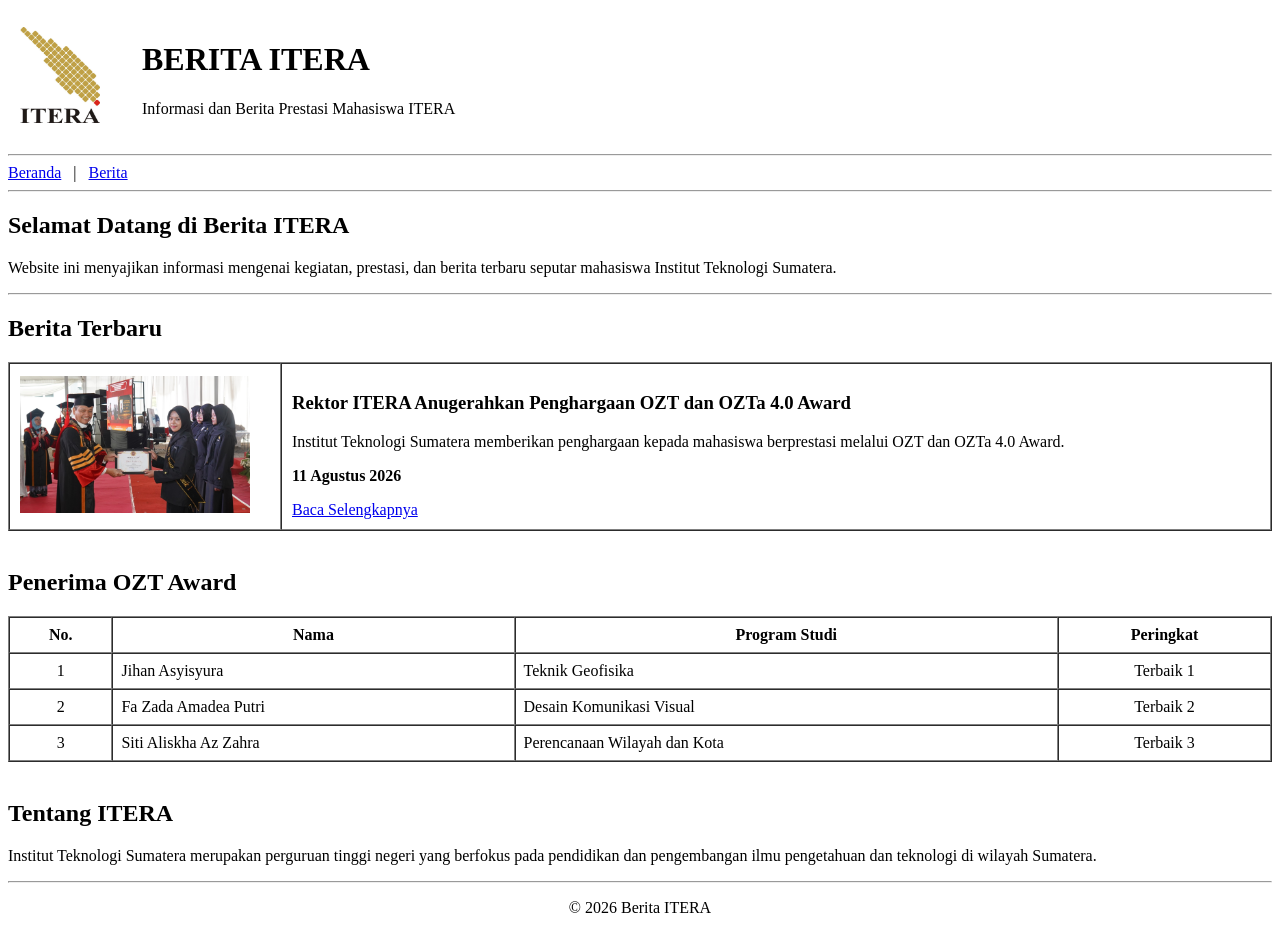
<file: Task_2/index.html>
<!DOCTYPE html>
<html lang="id">
<head>
    <meta charset="UTF-8">
    <title>Berita ITERA - Beranda</title>
</head>

<body>

    <header>
        <table width="100%" cellpadding="10">
            <tr>
                <td width="100">
                    <img src="Images/logo-itera.jpg"
                         alt="Logo ITERA"
                         width="80">
                </td>

                <td>
                    <h1>BERITA ITERA</h1>
                    <p>Informasi dan Berita Prestasi Mahasiswa ITERA</p>
                </td>
            </tr>
        </table>

        <hr>

        <nav>
            <a href="index.html">Beranda</a>
            &nbsp;&nbsp;|&nbsp;&nbsp;
            <a href="berita.html">Berita</a>
        </nav>

        <hr>
    </header>


    <main>

        <section>
            <h2>Selamat Datang di Berita ITERA</h2>

            <p>
                Website ini menyajikan informasi mengenai kegiatan,
                prestasi, dan berita terbaru seputar mahasiswa
                Institut Teknologi Sumatera.
            </p>
        </section>

        <hr>


        <section>
            <h2>Berita Terbaru</h2>

            <table border="1" cellpadding="10" cellspacing="0" width="100%">
                <tr>
                    <td width="250">
                        <img src="Images/ozt-award.jpg"
                             alt="Penghargaan OZT dan OZTa 4.0 Award"
                             width="230">
                    </td>

                    <td>
                        <h3>
                            Rektor ITERA Anugerahkan Penghargaan
                            OZT dan OZTa 4.0 Award
                        </h3>

                        <p>
                            Institut Teknologi Sumatera memberikan
                            penghargaan kepada mahasiswa berprestasi
                            melalui OZT dan OZTa 4.0 Award.
                        </p>

                        <p>
                            <b>11 Agustus 2026</b>
                        </p>

                        <a href="berita.html">
                            Baca Selengkapnya
                        </a>
                    </td>
                </tr>
            </table>
        </section>

        <br>

        <section>
            <h2>Penerima OZT Award</h2>

            <table border="1" cellpadding="8" cellspacing="0" width="100%">
                <tr>
                    <th>No.</th>
                    <th>Nama</th>
                    <th>Program Studi</th>
                    <th>Peringkat</th>
                </tr>

                <tr>
                    <td align="center">1</td>
                    <td>Jihan Asyisyura</td>
                    <td>Teknik Geofisika</td>
                    <td align="center">Terbaik 1</td>
                </tr>

                <tr>
                    <td align="center">2</td>
                    <td>Fa Zada Amadea Putri</td>
                    <td>Desain Komunikasi Visual</td>
                    <td align="center">Terbaik 2</td>
                </tr>

                <tr>
                    <td align="center">3</td>
                    <td>Siti Aliskha Az Zahra</td>
                    <td>Perencanaan Wilayah dan Kota</td>
                    <td align="center">Terbaik 3</td>
                </tr>
            </table>
        </section>

        <br>

        <aside>
            <h2>Tentang ITERA</h2>

            <p>
                Institut Teknologi Sumatera merupakan perguruan tinggi
                negeri yang berfokus pada pendidikan dan pengembangan
                ilmu pengetahuan dan teknologi di wilayah Sumatera.
            </p>
        </aside>

    </main>


    <hr>

    <footer>
        <p align="center">
            &copy; 2026 Berita ITERA
        </p>
    </footer>

</body>
</html>
</file>
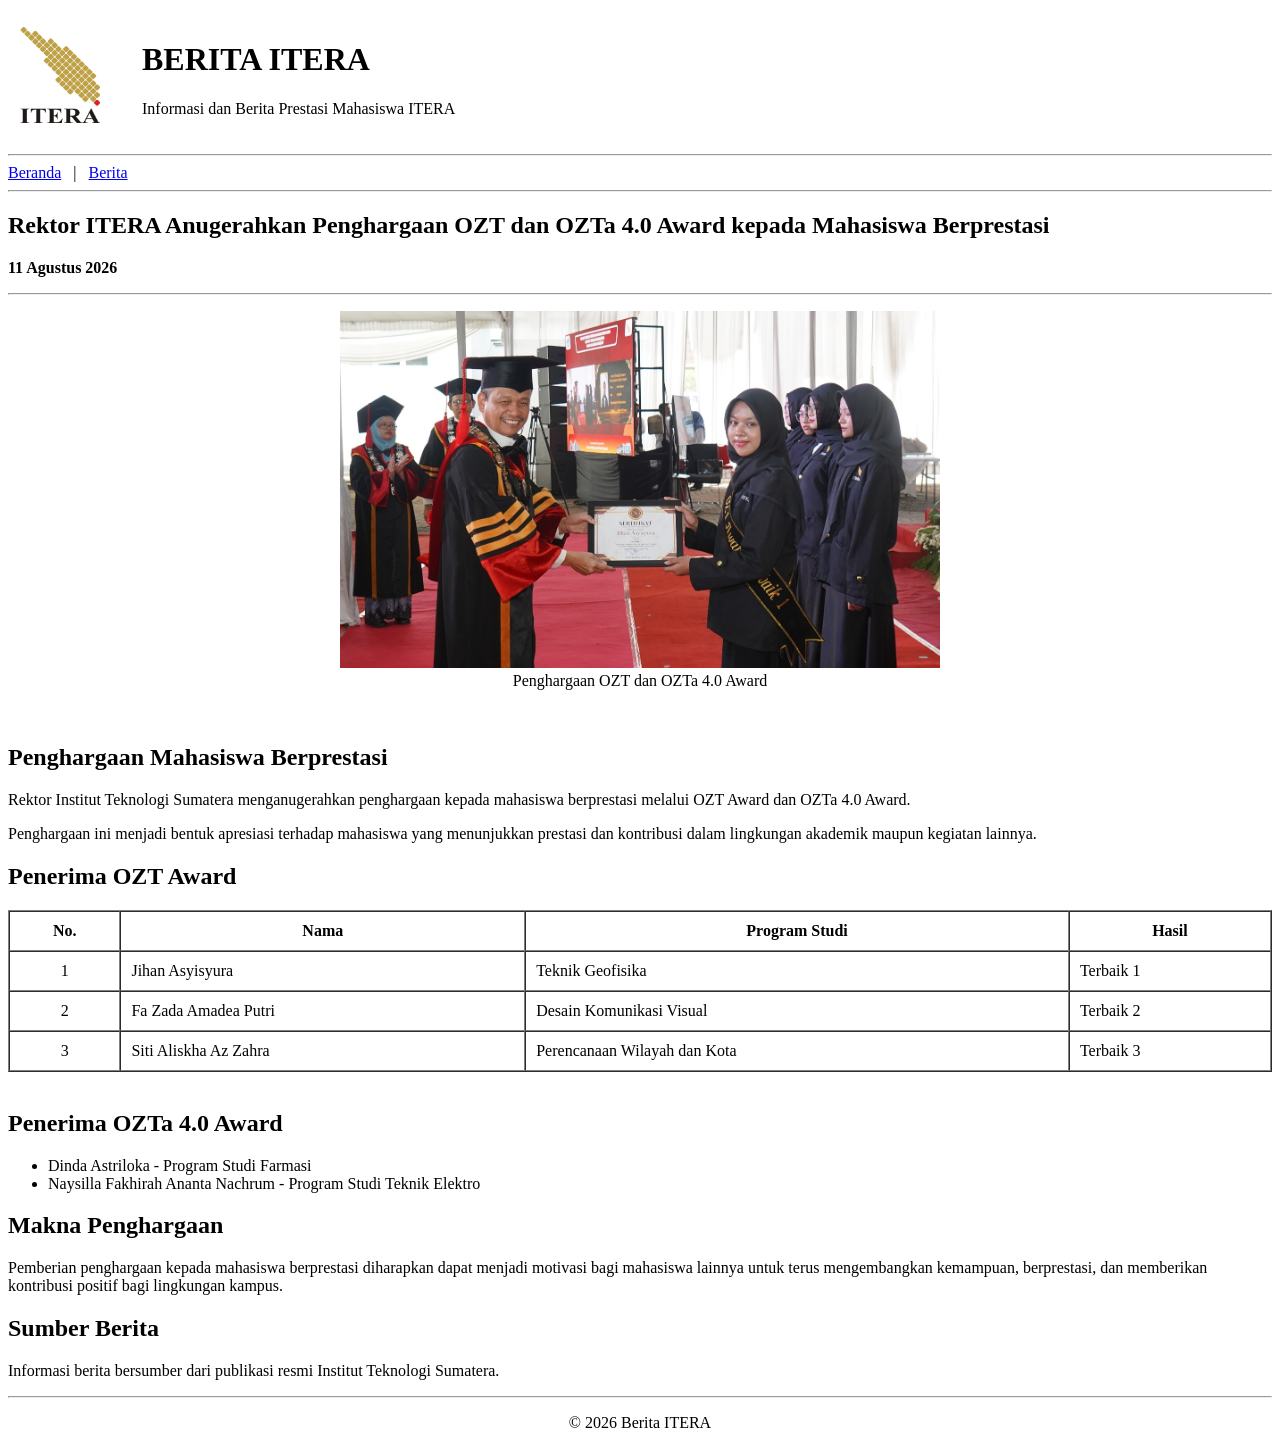
<file: Task_2/berita.html>
<!DOCTYPE html>
<html lang="id">
<head>
    <meta charset="UTF-8">
    <title>Berita ITERA - OZT dan OZTa 4.0 Award</title>
</head>

<body>

    <header>
        <table width="100%" cellpadding="10">
            <tr>
                <td width="100">
                    <img src="Images/logo-itera.jpg"
                         alt="Logo ITERA"
                         width="80">
                </td>

                <td>
                    <h1>BERITA ITERA</h1>
                    <p>Informasi dan Berita Prestasi Mahasiswa ITERA</p>
                </td>
            </tr>
        </table>

        <hr>

        <nav>
            <a href="index.html">Beranda</a>
            &nbsp;&nbsp;|&nbsp;&nbsp;
            <a href="berita.html">Berita</a>
        </nav>

        <hr>
    </header>


    <main>

        <article>

            <h1>
                Rektor ITERA Anugerahkan Penghargaan
                OZT dan OZTa 4.0 Award kepada Mahasiswa Berprestasi
            </h1>

            <p>
                <b>11 Agustus 2026</b>
            </p>

            <hr>

            <figure align="center">
                <img src="Images/ozt-award.jpg"
                     alt="Penghargaan OZT dan OZTa 4.0 Award"
                     width="600">

                <figcaption>
                    Penghargaan OZT dan OZTa 4.0 Award
                </figcaption>
            </figure>

            <br>

            <section>
                <h2>Penghargaan Mahasiswa Berprestasi</h2>

                <p>
                    Rektor Institut Teknologi Sumatera menganugerahkan
                    penghargaan kepada mahasiswa berprestasi melalui
                    OZT Award dan OZTa 4.0 Award.
                </p>

                <p>
                    Penghargaan ini menjadi bentuk apresiasi terhadap
                    mahasiswa yang menunjukkan prestasi dan kontribusi
                    dalam lingkungan akademik maupun kegiatan lainnya.
                </p>
            </section>


            <section>
                <h2>Penerima OZT Award</h2>

                <table border="1" cellpadding="10" cellspacing="0"
                       width="100%">

                    <tr>
                        <th>No.</th>
                        <th>Nama</th>
                        <th>Program Studi</th>
                        <th>Hasil</th>
                    </tr>

                    <tr>
                        <td align="center">1</td>
                        <td>Jihan Asyisyura</td>
                        <td>Teknik Geofisika</td>
                        <td>Terbaik 1</td>
                    </tr>

                    <tr>
                        <td align="center">2</td>
                        <td>Fa Zada Amadea Putri</td>
                        <td>Desain Komunikasi Visual</td>
                        <td>Terbaik 2</td>
                    </tr>

                    <tr>
                        <td align="center">3</td>
                        <td>Siti Aliskha Az Zahra</td>
                        <td>Perencanaan Wilayah dan Kota</td>
                        <td>Terbaik 3</td>
                    </tr>

                </table>
            </section>


            <br>


            <section>
                <h2>Penerima OZTa 4.0 Award</h2>

                <ul>
                    <li>
                        Dinda Astriloka -
                        Program Studi Farmasi
                    </li>

                    <li>
                        Naysilla Fakhirah Ananta Nachrum -
                        Program Studi Teknik Elektro
                    </li>
                </ul>
            </section>


            <section>
                <h2>Makna Penghargaan</h2>

                <p>
                    Pemberian penghargaan kepada mahasiswa berprestasi
                    diharapkan dapat menjadi motivasi bagi mahasiswa
                    lainnya untuk terus mengembangkan kemampuan,
                    berprestasi, dan memberikan kontribusi positif
                    bagi lingkungan kampus.
                </p>
            </section>


            <section>
                <h2>Sumber Berita</h2>

                <p>
                    Informasi berita bersumber dari publikasi resmi
                    Institut Teknologi Sumatera.
                </p>
            </section>

        </article>

    </main>


    <hr>

    <footer>
        <p align="center">
            &copy; 2026 Berita ITERA
        </p>
    </footer>

</body>
</html>
</file>
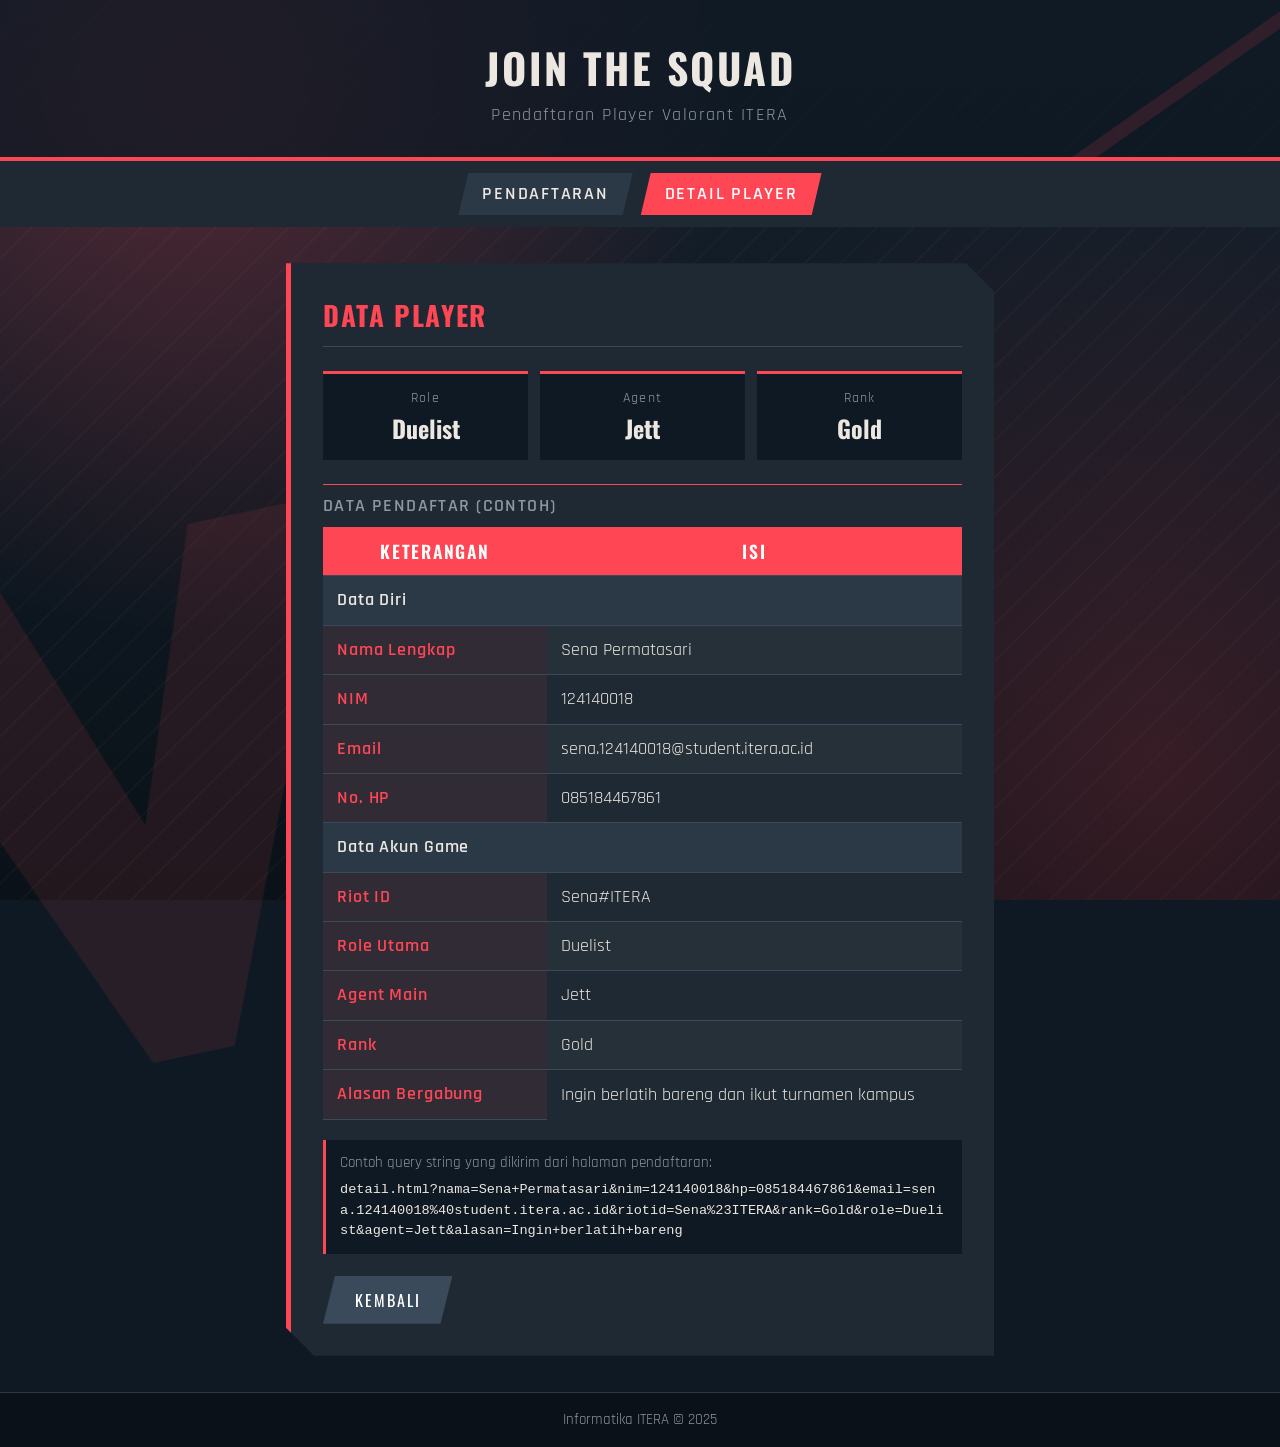
<file: task_3/detail.html>
<!DOCTYPE html>
<html lang="id">
<head>
  <meta charset="UTF-8">
  <meta name="viewport" content="width=device-width, initial-scale=1">
  <title>Detail Player - Valorant ITERA</title>
  <link rel="stylesheet" href="style.css">
</head>
<body>
  <header>
    <h1>Join the Squad</h1>
    <p>Pendaftaran Player Valorant ITERA</p>
  </header>

  <nav>
    <a href="pendaftaran.html">Pendaftaran</a>
    <a href="detail.html" class="aktif">Detail Player</a>
  </nav>

  <main>
    <section class="box">
      <h2>Data Player</h2>

      <!-- Kartu ringkasan (flexbox) -->
      <div class="kartu-wrap">
        <div class="kartu"><span>Role</span><strong>Duelist</strong></div>
        <div class="kartu"><span>Agent</span><strong>Jett</strong></div>
        <div class="kartu"><span>Rank</span><strong>Gold</strong></div>
      </div>

      <!-- Data dummy: halaman ini tidak menangkap data dari query string -->
      <table>
        <caption>Data pendaftar (contoh)</caption>
        <thead>
          <tr><th>Keterangan</th><th>Isi</th></tr>
        </thead>
        <tbody>
          <tr><th colspan="2" class="sub">Data Diri</th></tr>
          <tr><th>Nama Lengkap</th><td>Sena Permatasari</td></tr>
          <tr><th>NIM</th><td>124140018</td></tr>
          <tr><th>Email</th><td>sena.124140018@student.itera.ac.id</td></tr>
          <tr><th>No. HP</th><td>085184467861</td></tr>
          <tr><th colspan="2" class="sub">Data Akun Game</th></tr>
          <tr><th>Riot ID</th><td>Sena#ITERA</td></tr>
          <tr><th>Role Utama</th><td>Duelist</td></tr>
          <tr><th>Agent Main</th><td>Jett</td></tr>
          <tr><th>Rank</th><td>Gold</td></tr>
          <tr><th>Alasan Bergabung</th><td>Ingin berlatih bareng dan ikut turnamen kampus</td></tr>
        </tbody>
      </table>

      <div class="catatan">
        Contoh query string yang dikirim dari halaman pendaftaran:
        <code>detail.html?nama=Sena+Permatasari&amp;nim=124140018&amp;hp=085184467861&amp;email=sena.124140018%40student.itera.ac.id&amp;riotid=Sena%23ITERA&amp;rank=Gold&amp;role=Duelist&amp;agent=Jett&amp;alasan=Ingin+berlatih+bareng</code>
      </div>

      <a href="pendaftaran.html" class="btn btn-abu">Kembali</a>
    </section>
  </main>

  <footer>Informatika ITERA &copy; 2025</footer>
</body>
</html>
</file>
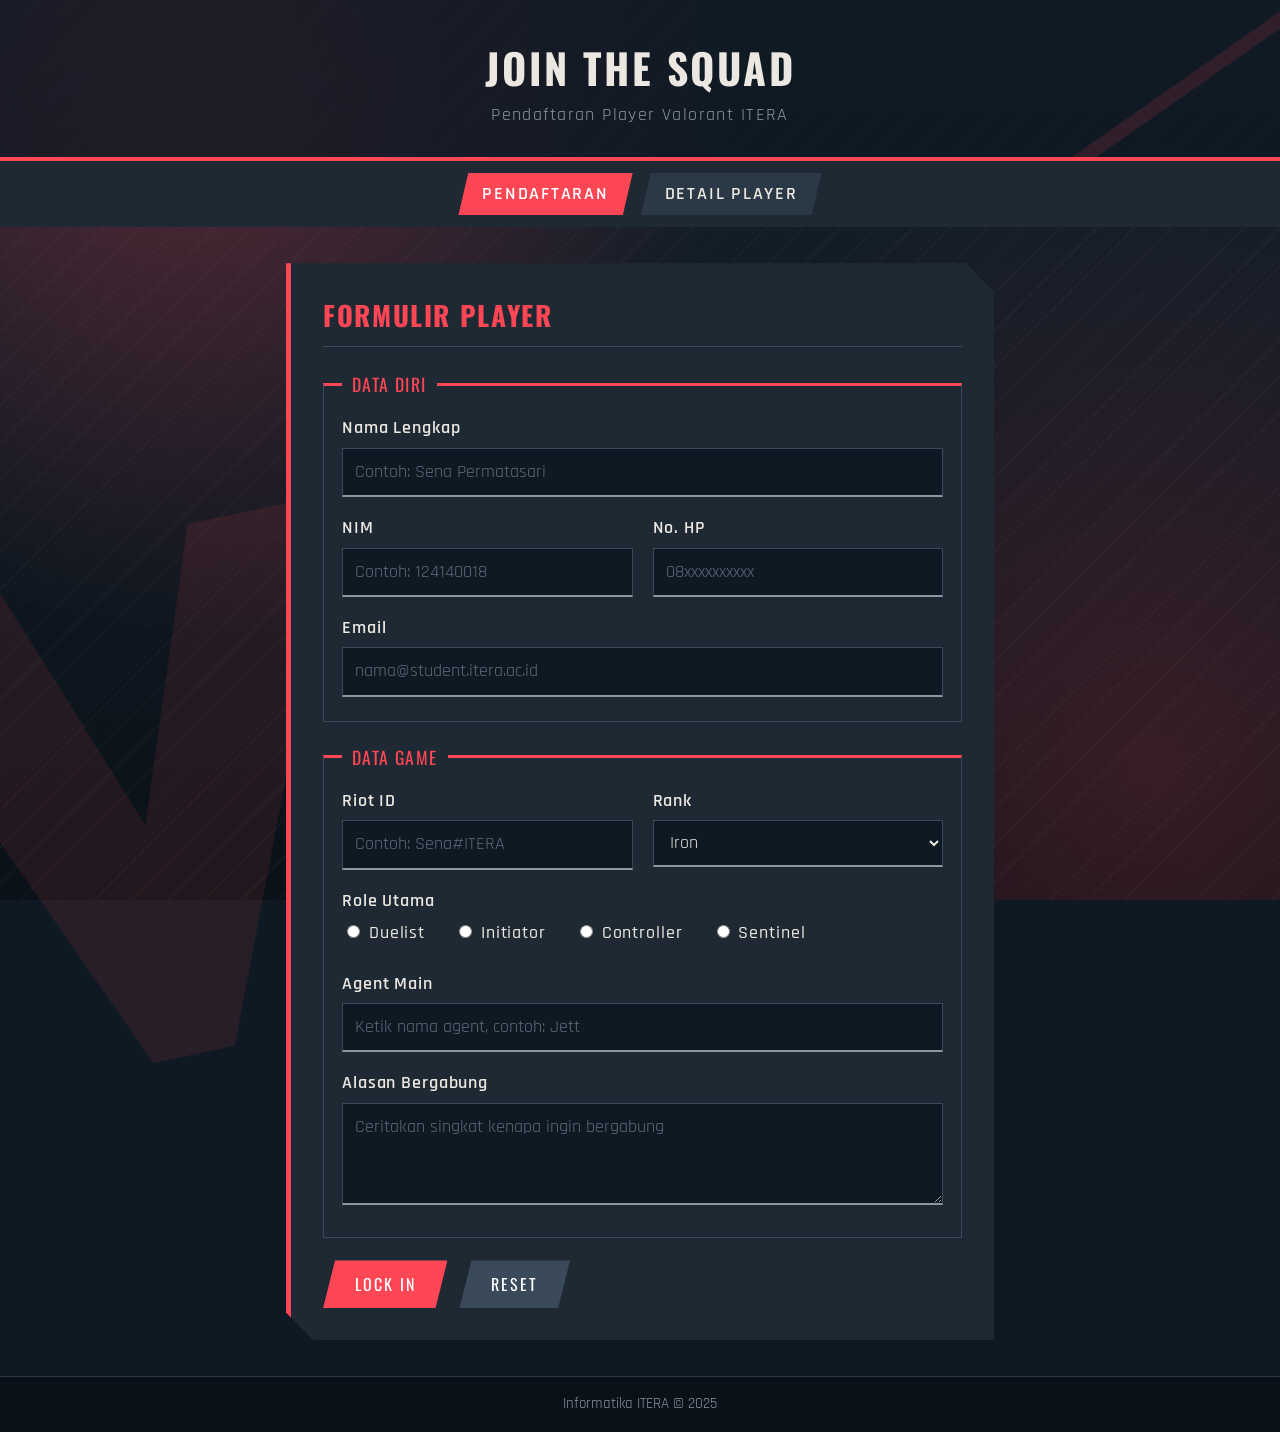
<file: task_3/pendaftaran.html>
<!DOCTYPE html>
<html lang="id">
<head>
  <meta charset="UTF-8">
  <meta name="viewport" content="width=device-width, initial-scale=1">
  <title>Join the Squad - Pendaftaran Player Valorant ITERA</title>
  <link rel="stylesheet" href="style.css">
</head>
<body>
  <header>
    <h1>Join the Squad</h1>
    <p>Pendaftaran Player Valorant ITERA</p>
  </header>

  <nav>
    <a href="pendaftaran.html" class="aktif">Pendaftaran</a>
    <a href="detail.html">Detail Player</a>
  </nav>

  <main>
    <section class="box">
      <h2>Formulir Player</h2>

      <!-- Method GET: data dikirim lewat query string di URL -->
      <form action="detail.html" method="get">

        <fieldset>
          <legend>Data Diri</legend>
          <div class="grid-form">
            <div class="form-group penuh">
              <label for="nama">Nama Lengkap</label>
              <input type="text" id="nama" name="nama" placeholder="Contoh: Sena Permatasari" required>
            </div>
            <div class="form-group">
              <label for="nim">NIM</label>
              <input type="text" id="nim" name="nim" placeholder="Contoh: 124140018"
                     pattern="[0-9]{9}" maxlength="9" title="NIM terdiri dari 9 digit angka" required>
            </div>
            <div class="form-group">
              <label for="hp">No. HP</label>
              <input type="tel" id="hp" name="hp" placeholder="08xxxxxxxxxx"
                     pattern="08[0-9]{8,11}" title="Diawali 08, total 10-13 digit angka" required>
            </div>
            <div class="form-group penuh">
              <label for="email">Email</label>
              <input type="email" id="email" name="email" placeholder="nama@student.itera.ac.id" required>
            </div>
          </div>
        </fieldset>

        <fieldset>
          <legend>Data Game</legend>
          <div class="grid-form">
            <div class="form-group">
              <label for="riotid">Riot ID</label>
              <input type="text" id="riotid" name="riotid" placeholder="Contoh: Sena#ITERA"
                     pattern=".+#.+" title="Format: Nama#TAG" required>
            </div>
            <div class="form-group">
              <label for="rank">Rank</label>
              <select id="rank" name="rank">
                <option value="Iron">Iron</option>
                <option value="Bronze">Bronze</option>
                <option value="Silver">Silver</option>
                <option value="Gold">Gold</option>
                <option value="Platinum">Platinum</option>
                <option value="Diamond">Diamond</option>
                <option value="Ascendant">Ascendant</option>
                <option value="Immortal">Immortal</option>
                <option value="Radiant">Radiant</option>
              </select>
            </div>
            <div class="form-group penuh">
              <span class="label">Role Utama</span>
              <div class="radio-group">
                <label><input type="radio" name="role" value="Duelist" required> Duelist</label>
                <label><input type="radio" name="role" value="Initiator"> Initiator</label>
                <label><input type="radio" name="role" value="Controller"> Controller</label>
                <label><input type="radio" name="role" value="Sentinel"> Sentinel</label>
              </div>
            </div>
            <div class="form-group penuh">
              <label for="agent">Agent Main</label>
              <!-- datalist: muncul saran, tapi tetap bisa diketik manual -->
              <input type="text" id="agent" name="agent" list="daftar-agent"
                     placeholder="Ketik nama agent, contoh: Jett" required>
              <datalist id="daftar-agent">
                <option value="Jett"><option value="Raze"><option value="Reyna"><option value="Phoenix">
                <option value="Neon"><option value="Yoru"><option value="Iso"><option value="Waylay">
                <option value="Sova"><option value="Breach"><option value="Skye"><option value="KAY/O">
                <option value="Fade"><option value="Gekko"><option value="Tejo">
                <option value="Brimstone"><option value="Omen"><option value="Viper"><option value="Astra">
                <option value="Harbor"><option value="Clove">
                <option value="Sage"><option value="Cypher"><option value="Killjoy"><option value="Chamber">
                <option value="Deadlock"><option value="Vyse">
              </datalist>
            </div>
            <div class="form-group penuh">
              <label for="alasan">Alasan Bergabung</label>
              <textarea id="alasan" name="alasan" rows="3" placeholder="Ceritakan singkat kenapa ingin bergabung"></textarea>
            </div>
          </div>
        </fieldset>

        <div class="tombol">
          <button type="submit">Lock In</button>
          <button type="reset" class="btn-abu">Reset</button>
        </div>
      </form>
    </section>
  </main>

  <footer>Informatika ITERA &copy; 2025</footer>
</body>
</html>
</file>
<file: task_3/style.css>
/* Tugas Individu 3 - Pemrograman Web | Tema Valorant */
@import url("https://fonts.googleapis.com/css2?family=Oswald:wght@500;700&family=Rajdhani:wght@500;600&display=swap");

:root {
  --merah: #ff4655;
  --merah-tua: #bd3944;
  --navy: #0f1923;
  --navy-muda: #1f2933;
  --krem: #ece8e1;
  --abu: #8b97a3;
}

* { box-sizing: border-box; }

body {
  margin: 0;
  font-family: "Rajdhani", "Segoe UI", Arial, sans-serif;
  font-size: 1.1rem;
  color: var(--krem);
  min-height: 100vh;
  background-color: var(--navy);
  background-image:
    radial-gradient(circle at 15% 10%, rgba(255, 70, 85, .28), transparent 40%),
    radial-gradient(circle at 90% 85%, rgba(255, 70, 85, .18), transparent 45%),
    repeating-linear-gradient(135deg, rgba(255, 255, 255, .025) 0 2px, transparent 2px 26px),
    linear-gradient(180deg, #14212d, #0a1118);
  background-attachment: fixed;
  line-height: 1.5;
}

h1, h2 {
  font-family: "Oswald", Impact, sans-serif;
  text-transform: uppercase;
  letter-spacing: .06em;
}

/* Layout */
header {
  padding: 36px 16px 28px;
  text-align: center;
  border-bottom: 4px solid var(--merah);
  background: linear-gradient(180deg, #1a2733, var(--navy));
}
header h1 { margin: 0; font-size: 2.6rem; color: var(--krem); }
header p { margin: 4px 0 0; color: var(--abu); letter-spacing: .08em; }

nav {
  display: flex;
  justify-content: center;
  gap: 8px;
  padding: 12px;
  background: var(--navy-muda);
}
nav a {
  padding: 8px 24px;
  color: var(--krem);
  text-decoration: none;
  font-weight: 600;
  letter-spacing: .1em;
  text-transform: uppercase;
  clip-path: polygon(10px 0, 100% 0, calc(100% - 10px) 100%, 0 100%);
  background: #2b3947;
}
nav a:hover { background: var(--merah-tua); }
nav a.aktif { background: var(--merah); color: #fff; }

main { max-width: 740px; margin: 36px auto; padding: 0 16px; }

footer {
  padding: 16px;
  text-align: center;
  font-size: .95rem;
  color: var(--abu);
  background: #0a1118;
  border-top: 1px solid #2b3947;
}

/* Box (sudut terpotong seperti UI Valorant) */
.box {
  position: relative;
  padding: 32px;
  background: var(--navy-muda);
  border-left: 5px solid var(--merah);
  clip-path: polygon(0 0, calc(100% - 28px) 0, 100% 28px, 100% 100%, 28px 100%, 0 calc(100% - 28px));
}
.box h2 {
  margin: 0 0 24px;
  padding-bottom: 10px;
  font-size: 1.7rem;
  color: var(--merah);
  border-bottom: 1px solid #3a4a5a;
}

/* Form */
.form-group { margin-bottom: 18px; }
label, .label {
  display: block;
  margin-bottom: 6px;
  font-weight: 600;
  letter-spacing: .05em;
  color: var(--krem);
}
input[type="text"], input[type="email"], input[type="tel"], select, textarea {
  width: 100%;
  padding: 10px 12px;
  font: inherit;
  color: var(--krem);
  background: var(--navy);
  border: 1px solid #3a4a5a;
  border-bottom: 2px solid var(--abu);
  border-radius: 0;
}
input::placeholder, textarea::placeholder { color: #5d6b79; }
input:focus, select:focus, textarea:focus {
  outline: none;
  border-color: var(--merah);
  border-bottom-color: var(--merah);
  background: #131f2b;
}
input[type="radio"] { accent-color: var(--merah); }
.radio-group label { display: inline-block; margin-right: 24px; font-weight: 500; }

button, .btn {
  display: inline-block;
  padding: 12px 32px;
  border: 0;
  font-family: "Oswald", sans-serif;
  font-size: 1rem;
  letter-spacing: .12em;
  text-transform: uppercase;
  text-decoration: none;
  color: #fff;
  background: var(--merah);
  cursor: pointer;
  clip-path: polygon(12px 0, 100% 0, calc(100% - 12px) 100%, 0 100%);
}
button:hover, .btn:hover { background: var(--merah-tua); }
.btn-abu { background: #3a4a5a; }
.btn-abu:hover { background: #4d6073; }

/* Tabel */
table { width: 100%; margin-bottom: 20px; border-collapse: collapse; }
th, td { padding: 11px 14px; text-align: left; border-bottom: 1px solid #3a4a5a; }
th {
  width: 35%;
  font-weight: 600;
  letter-spacing: .05em;
  color: var(--merah);
  background: rgba(255, 70, 85, .08);
}
tr:nth-child(even) td { background: rgba(255, 255, 255, .03); }
tr:hover td { background: rgba(255, 70, 85, .1); }

/* Catatan query string */
.catatan {
  margin-bottom: 22px;
  padding: 12px 14px;
  font-size: .95rem;
  color: var(--abu);
  background: var(--navy);
  border-left: 3px solid var(--merah);
}
.catatan code {
  display: block;
  margin-top: 6px;
  font-family: Consolas, monospace;
  font-size: .85rem;
  word-break: break-all;
  color: var(--krem);
}

/* Fieldset & legend */
fieldset {
  margin: 0 0 22px;
  padding: 18px 18px 6px;
  border: 1px solid #3a4a5a;
  border-top: 3px solid var(--merah);
  min-inline-size: 0;
}
legend {
  padding: 0 10px;
  font-family: "Oswald", sans-serif;
  font-size: 1.1rem;
  letter-spacing: .08em;
  text-transform: uppercase;
  color: var(--merah);
}

/* Layout form dua kolom (grid) */
.grid-form { display: grid; grid-template-columns: 1fr 1fr; gap: 0 20px; }
.grid-form .penuh { grid-column: 1 / 3; }

.tombol { display: flex; gap: 12px; justify-content: flex-start; }

/* Kartu ringkasan (flexbox) */
.kartu-wrap { display: flex; flex-wrap: wrap; justify-content: center; gap: 12px; margin-bottom: 24px; }
.kartu {
  flex: 1 1 140px;
  display: flex;
  flex-direction: column;
  align-items: center;
  padding: 14px 10px;
  background: var(--navy);
  border-top: 3px solid var(--merah);
}
.kartu span { font-size: .9rem; color: var(--abu); letter-spacing: .08em; }
.kartu strong { font-family: "Oswald", sans-serif; font-size: 1.5rem; color: var(--krem); }

/* Tabel: caption, thead, colspan */
caption {
  padding: 8px 0;
  text-align: left;
  font-weight: 600;
  letter-spacing: .08em;
  text-transform: uppercase;
  color: var(--abu);
  border-top: 1px solid var(--merah);
}
thead th {
  width: auto;
  text-align: center;
  font-family: "Oswald", sans-serif;
  letter-spacing: .1em;
  text-transform: uppercase;
  color: #fff;
  background: var(--merah);
}
th[colspan].sub { width: auto; text-align: left; color: var(--krem); background: #2b3947; }
tbody tr:last-child td { border-bottom: none; }

@media (max-width: 480px) {
  header h1 { font-size: 2rem; }
  .box { padding: 20px; }
  th { width: 40%; }
  .grid-form { grid-template-columns: 1fr; }
  .grid-form .penuh { grid-column: 1; }
}

/* Dekorasi latar belakang (murni CSS) */
body::before, body::after {
  content: "";
  position: fixed;
  z-index: 0;
  pointer-events: none;
}
body::before {
  left: -120px;
  bottom: -160px;
  width: 520px;
  height: 520px;
  background: rgba(255, 70, 85, .10);
  clip-path: polygon(0 0, 30% 0, 50% 55%, 70% 0, 100% 0, 58% 100%, 42% 100%);
  transform: rotate(-12deg);
}
body::after {
  right: -60px;
  top: 90px;
  width: 340px;
  height: 14px;
  background: var(--merah);
  opacity: .55;
  clip-path: polygon(14px 0, 100% 0, calc(100% - 14px) 100%, 0 100%);
  transform: rotate(-35deg);
  box-shadow: 0 40px 0 -2px rgba(255, 70, 85, .3), 0 80px 0 -4px rgba(255, 70, 85, .15);
}
header, nav, main, footer { position: relative; z-index: 1; }
header { background: rgba(15, 25, 35, .75); }
footer { background: rgba(10, 17, 24, .9); }
</file>
